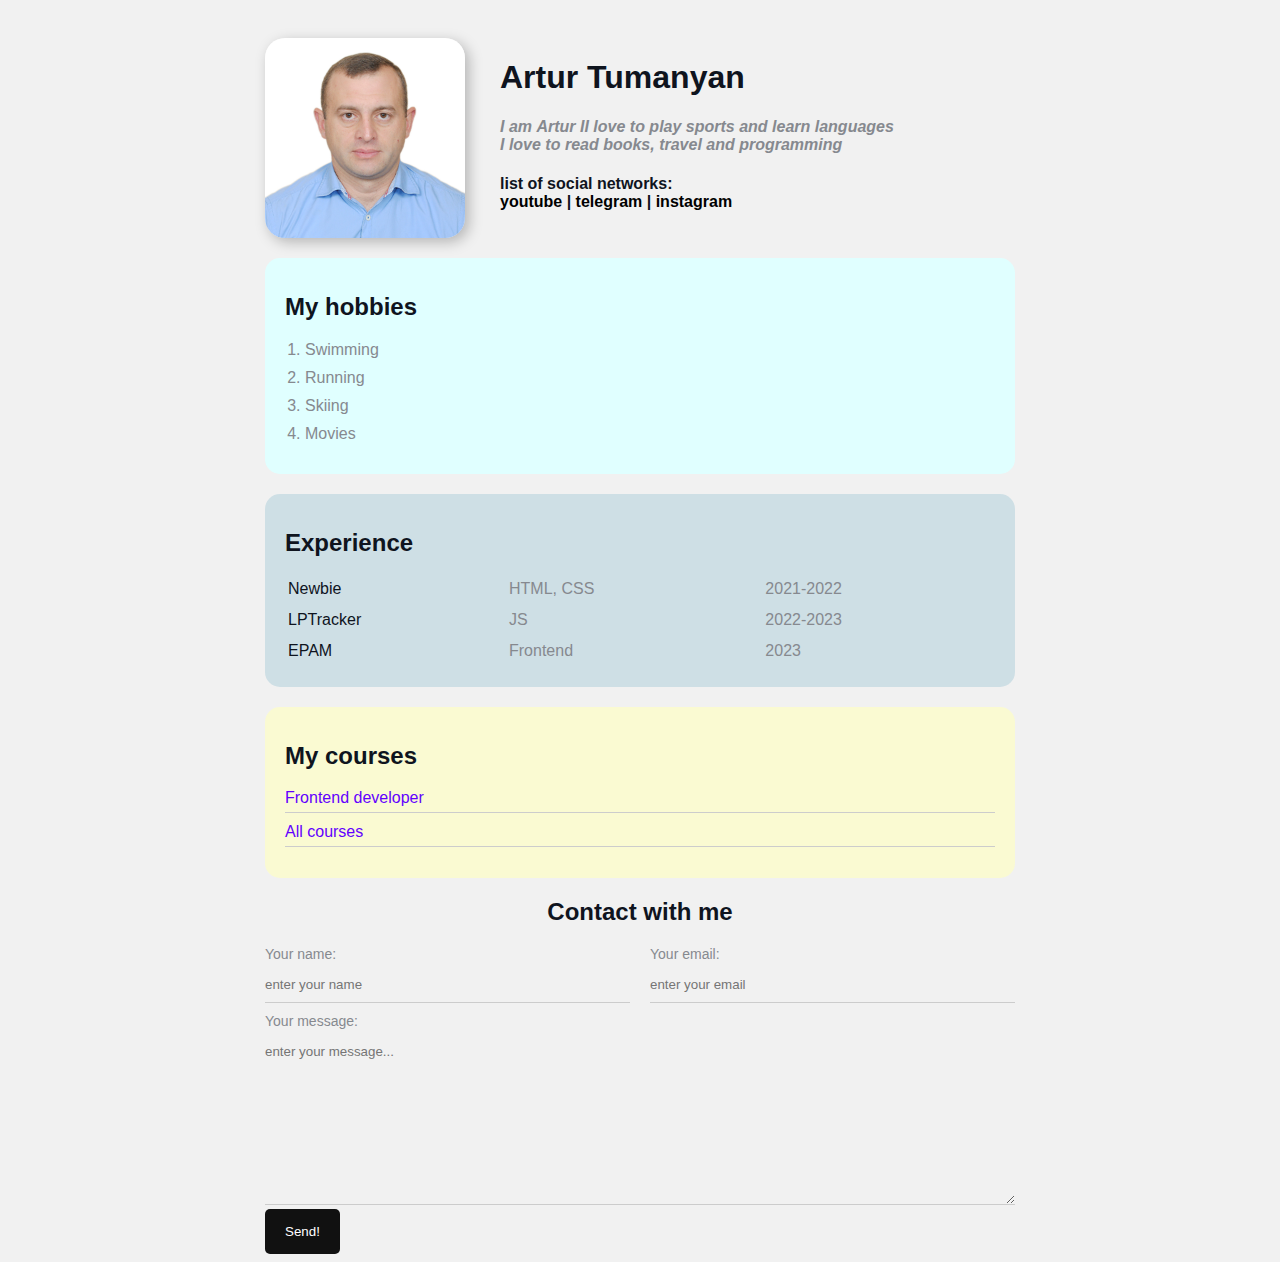
<file: index.html>
<!DOCTYPE html>
<html lang="en">
<head>
    <meta charset="UTF-8">
    <meta http-equiv="X-UA-Compatible" content="IE=edge">
    <meta name="viewport" content="width=device-width, initial-scale=1.0">
    <meta name="keywords" content="Artur, cv, resume">
    <meta name="description" content="this is Artur Tumanyan's resume site">
    <title>Artur Resume</title>
    <link rel="stylesheet" href="styles.css">
</head>
<body>

<div class="container">
    
        <div class="info">
            <img src="artur.jpg" alt="Artur Tumanyan" class="avatar">
            <div class="info-text">
            <h1>Artur Tumanyan</h1>
    
            <p>I am <strong> Artur</strong> II love to play sports and learn languages</p>
            <p>I love  <em>to read books, travel and programming</em></p>
    
            <h4>list of social networks: <br> 
                <a href="https://studio.youtube.com/channel/UCZYvbnsclI5_PfHT2XI9x2g"target="_blank">youtube</a>
                |
                <a href="https://t.me/+380962124496"target="_blank">telegram</a>
                |
                <a href="https://www.instagram.com/?hl=en"target="_blank">instagram</a>
            </h4> 
            </div>
        </div>   
    
    <div class="card bg-green">
        <h2>My hobbies</h2>

        <ol class="list">
            <li>Swimming</li>
            <li>Running</li>
            <li>Skiing</li>
            <li>Movies</li>
        </ol>
    </div>
    <div class="card bg-blue">
        <h2>Experience</h2>

        <table class="table">
            <!-- <thead>
                <tr>
                    <th>NAME</th>
                    <th>JOB TITLE</th>
                    <th>YEAR</th>
                </tr>
            </thead> -->

            <tbody>
            <tr>
                <td>Newbie</td>
                <td>HTML, CSS</td>
                <td>2021-2022</td>
            </tr>
            <tr>
                <td>LPTracker</td>
                <td>JS</td>
                <td>2022-2023</td>
            </tr>
            <tr>
                <td>EPAM</td>
                <td>Frontend</td>
                <td>2023</td>
            </tr>
            </tbody>
        </table>
    </div>

    <div class="card bg-yellow">
        <h2>My courses</h2>
        <ul class="link-list">
            <li>
                <a href=""target="_blank">Frontend developer</a></li>
            <li>
                <a href="" target="_blank">All courses</a></li>
        </ul>
    </div>

        <form action="/" class="form">
            <h2>Contact with me</h2>

            <div class="form-row">
                <div class="form-group">
                    <label for="name">Your name:</label>
                    <input type="namet" id="name" placeholder="enter your name">
                </div>

                <div class="form-group">
                    <label for="email">Your email:</label>
                    <input type="email" id="email" placeholder="enter your email">
                </div>
            </div>

            <div class="form-group">
                <label for="message">Your message:</label>
                
                <textarea id="message" id="" cols="30" rows="10" placeholder="enter your message..." ></textarea>
            </div>
    
            <button class="btn" type="submit">Send!</button>
        </form>    
</div>
</body>
</html>
</file>
<file: styles.css>
@import url('https://fonts.googleapis.com/css2?family=Roboto:wght@300;400&display=swap');

body {
    font-family: 'Robota', sans-serif;
    font-size: 16px;
    font-weight: normal;
    background: #f1f1f1;
    color: #0f141e;
}


a {
    color: #000;
    text-decoration: none;
}

a:hover {
    text-decoration: underline;
}

a:active {
    color: blue;
}

a:visited {
    color: rgb(98, 0, 255);
} 

.container {
    max-width: 750px;
    margin: auto;
    padding-top: 30px;
}

.avatar{
    width: 200px;
    border-radius: 20px;
    box-shadow: 4px 4px 14px rgba(0, 0, 0, 0.25);
}

/* h1 {
    color: blue;
} */

/* p {
    color: green;
} */

.info {
    /* background: rgb(216, 216, 233); */
    /* margin: 15px; */
    /* padding: 20px; */
    /* border-radius: 15px; */

    margin-bottom: 20px;
    display: flex;
}

.info-text {
    margin-left: 35px;
}
.info-text p {
    font-style: italic;
    font-weight: bold;
    color: #86898f;
    margin: 0;
}

.info-text h4 {
    margin-bottom: 10px;
}

@media (max-width: 650px) {
    .info {
        display: block;
        text-align: center;
    }
}

.card {
    border-radius: 15px;
    padding: 15px 20px;
    margin-bottom: 20px;
}

.card h2 {
    margin-bottom: 10p;
}

.bg-green {
    background-color: lightcyan;
}

.bg-blue {
    background-color:  rgb(206, 223, 229);    
}

.bg-yellow {
    background-color: lightgoldenrodyellow;
    
}

.btn {
    background: #111;
    padding: 15px 20px;
    color: #fff;
    border: none;
    cursor: pointer;
    border-radius: 5px;
    font-family: inherit;
}

.btn:hover {
    opacity: 0.8;
}

.list {
    padding: 0 20px;
}

.list li {
    color: #86898f;
    margin-bottom: 10px;
}

.link-list {
    list-style: none;
    padding: 0;
}

.link-list li {
    margin-bottom: 10px;
    border-bottom: 1px solid #ccc;
    padding-bottom: 5px;
}

.table {
    width: 100%;
}

.table td {
    padding-bottom: 10px;
}

.table td:nth-child(2),
.table td:nth-child(3) {
    color: #86898f
}


.form h2 {
    text-align: center;
}

.form-group label {
    display: block;
    font-size: 14px;
    color: #86898f;
}

.form-row {
    margin-bottom: 10px;
    display: flex;

}

.form-row .form-group {
    margin-right: 20px;
    width: 50%;
    /* display: inline-block; */
    /* width: calc(50%-20px); */
}

.form-row .form-group:last-child {
    margin-right: 0;
}

@media (max-width: 650px) {
    .form-row {
        display: block;
        /* text-align: center ; */
    }
    .form-row .form-group {
        width: 100%;
        margin-right: 0;
        margin-bottom: 10px;

    }
}

.form-group input,
.form-group textarea {
    width: 100%;
    box-sizing: border-box;
    border: none;
    background: transparent;
    border-bottom: 1px solid #ccc;
    color: #000;
    padding: 15px 0 10px;
    outline: none;
    font-family: inherit;
}
</file>
